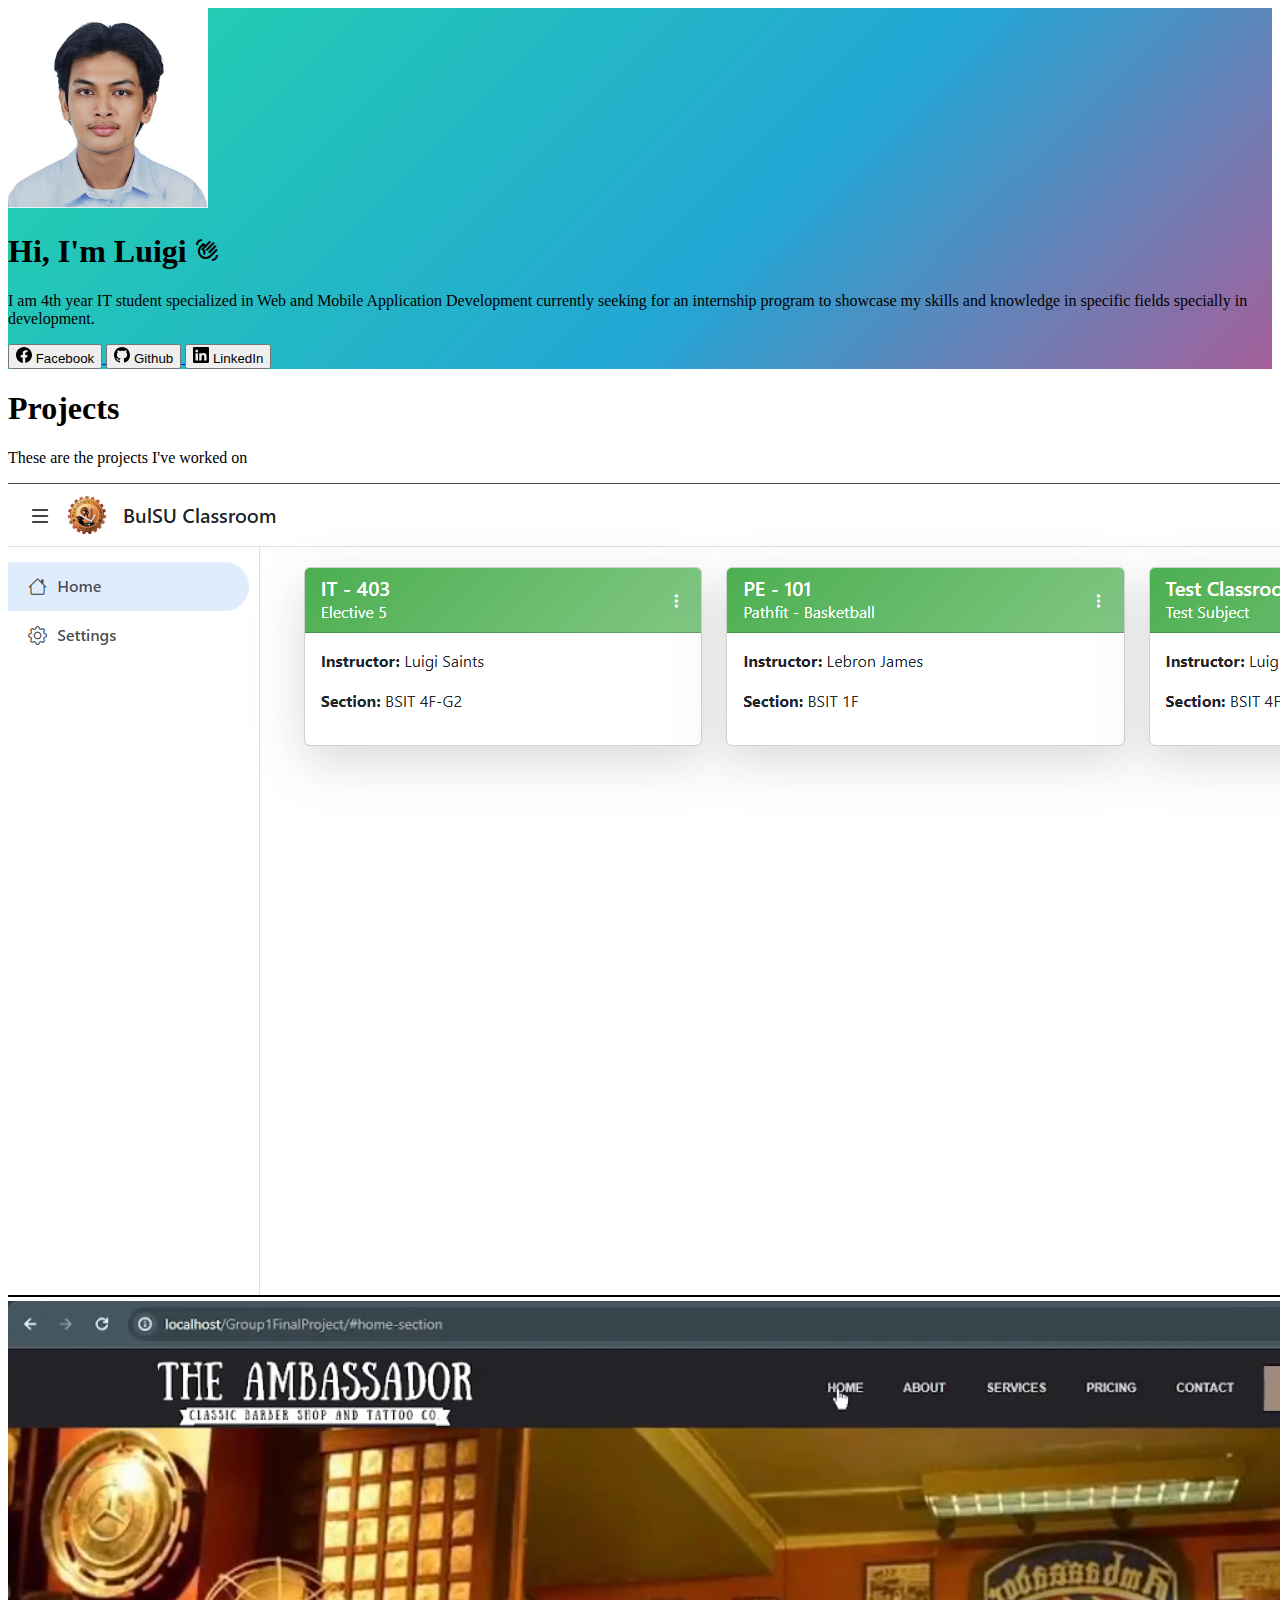
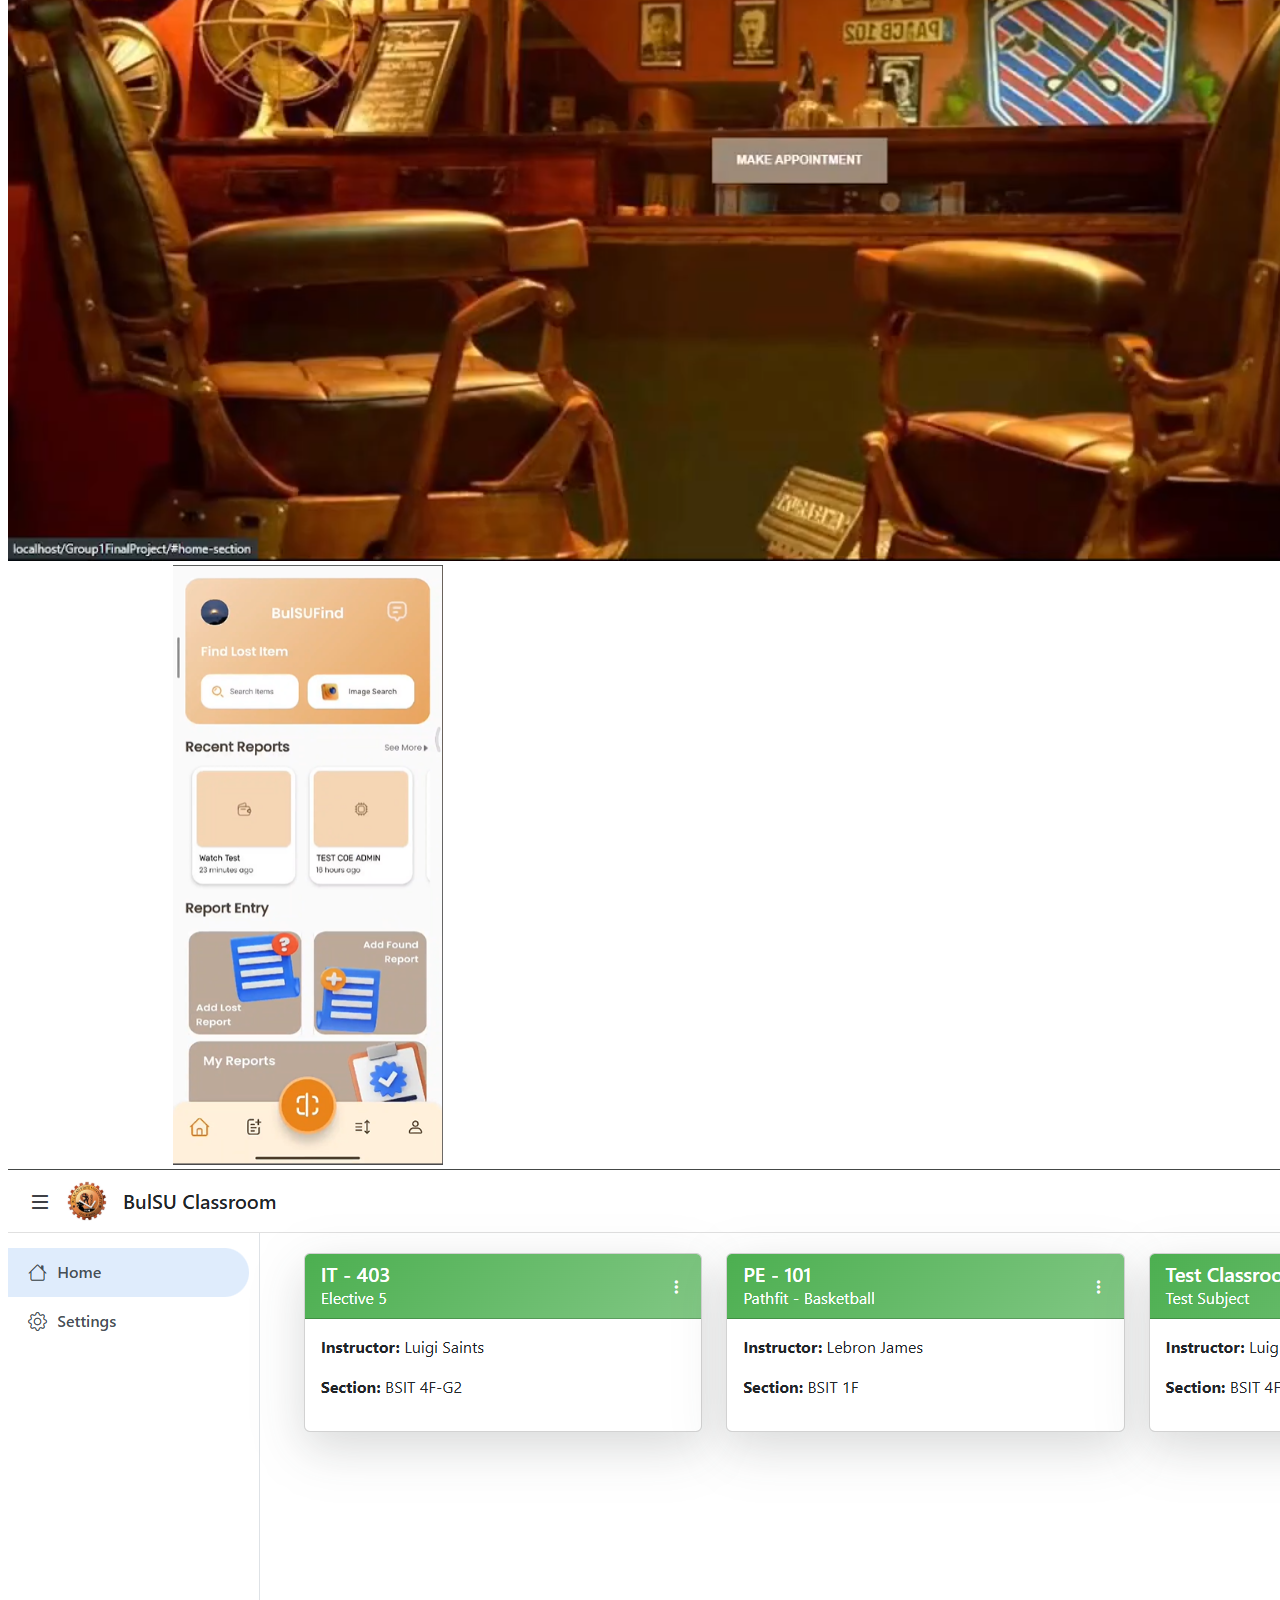
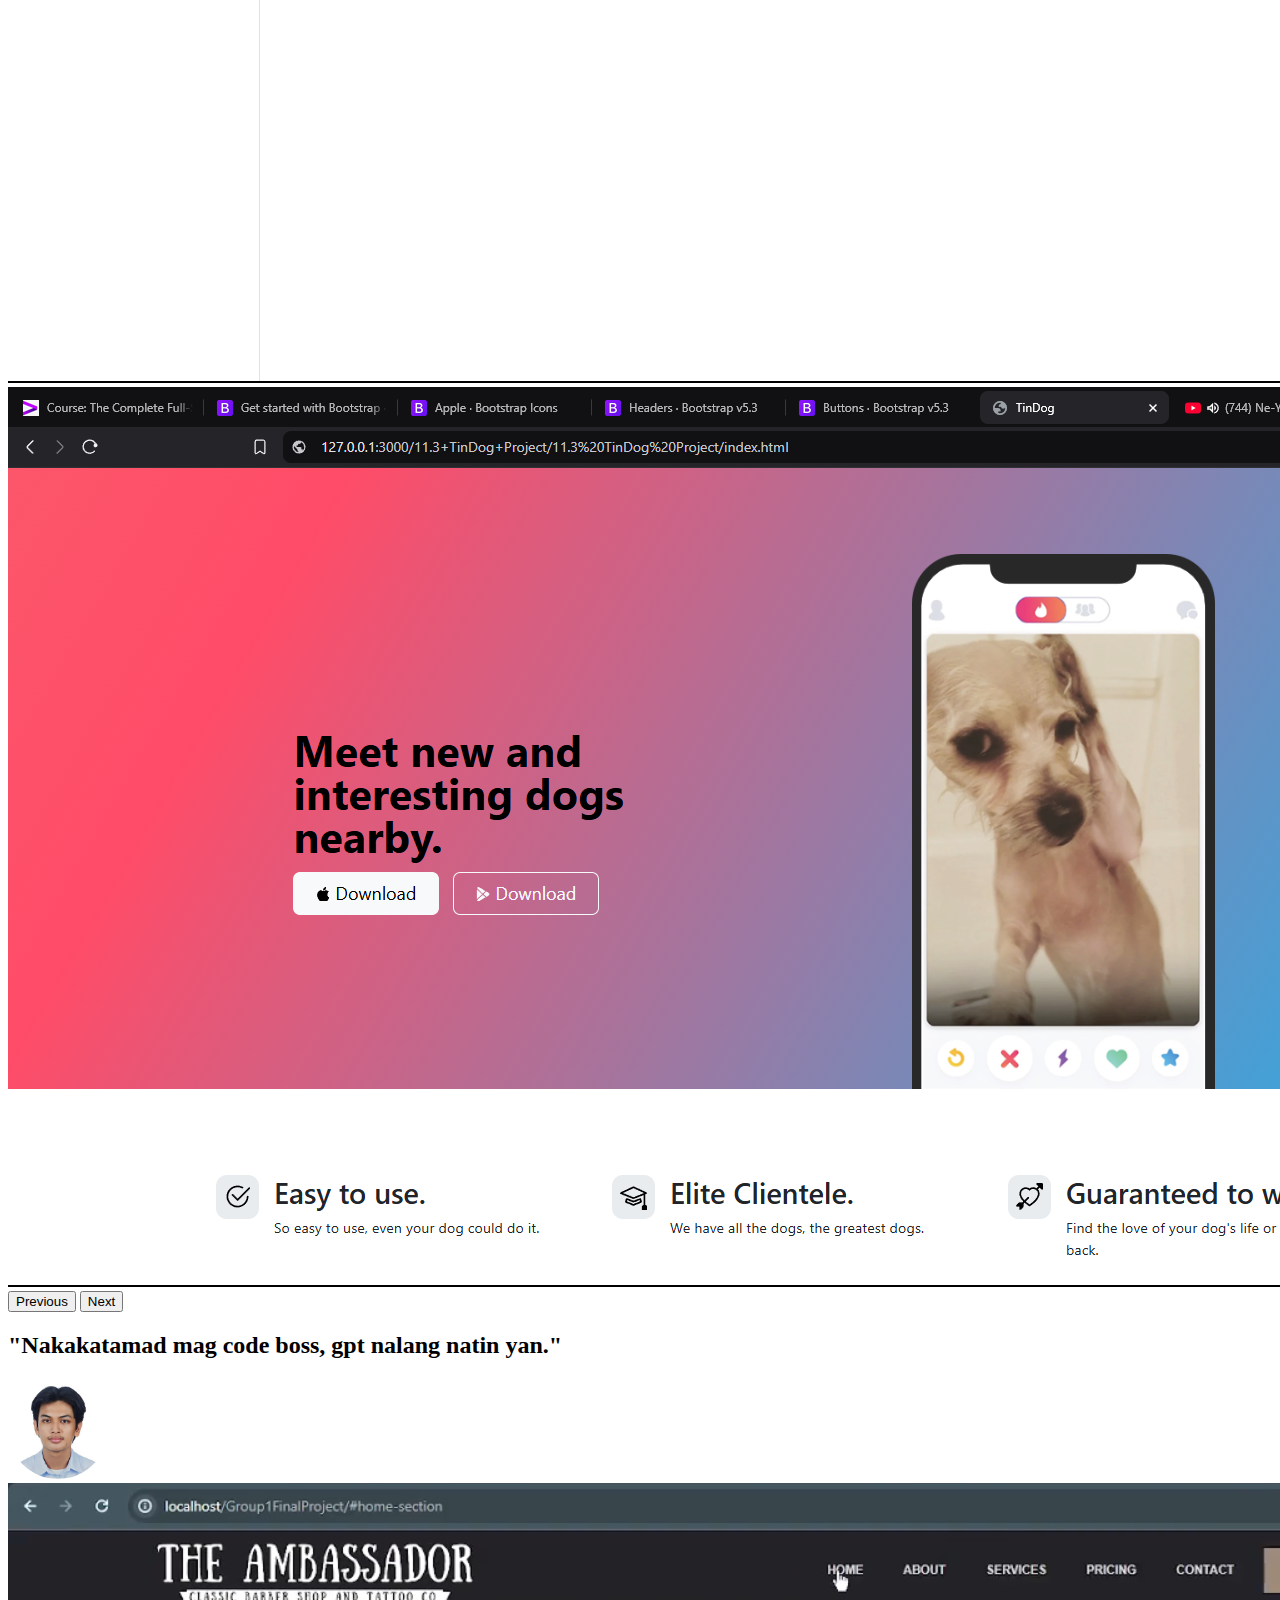
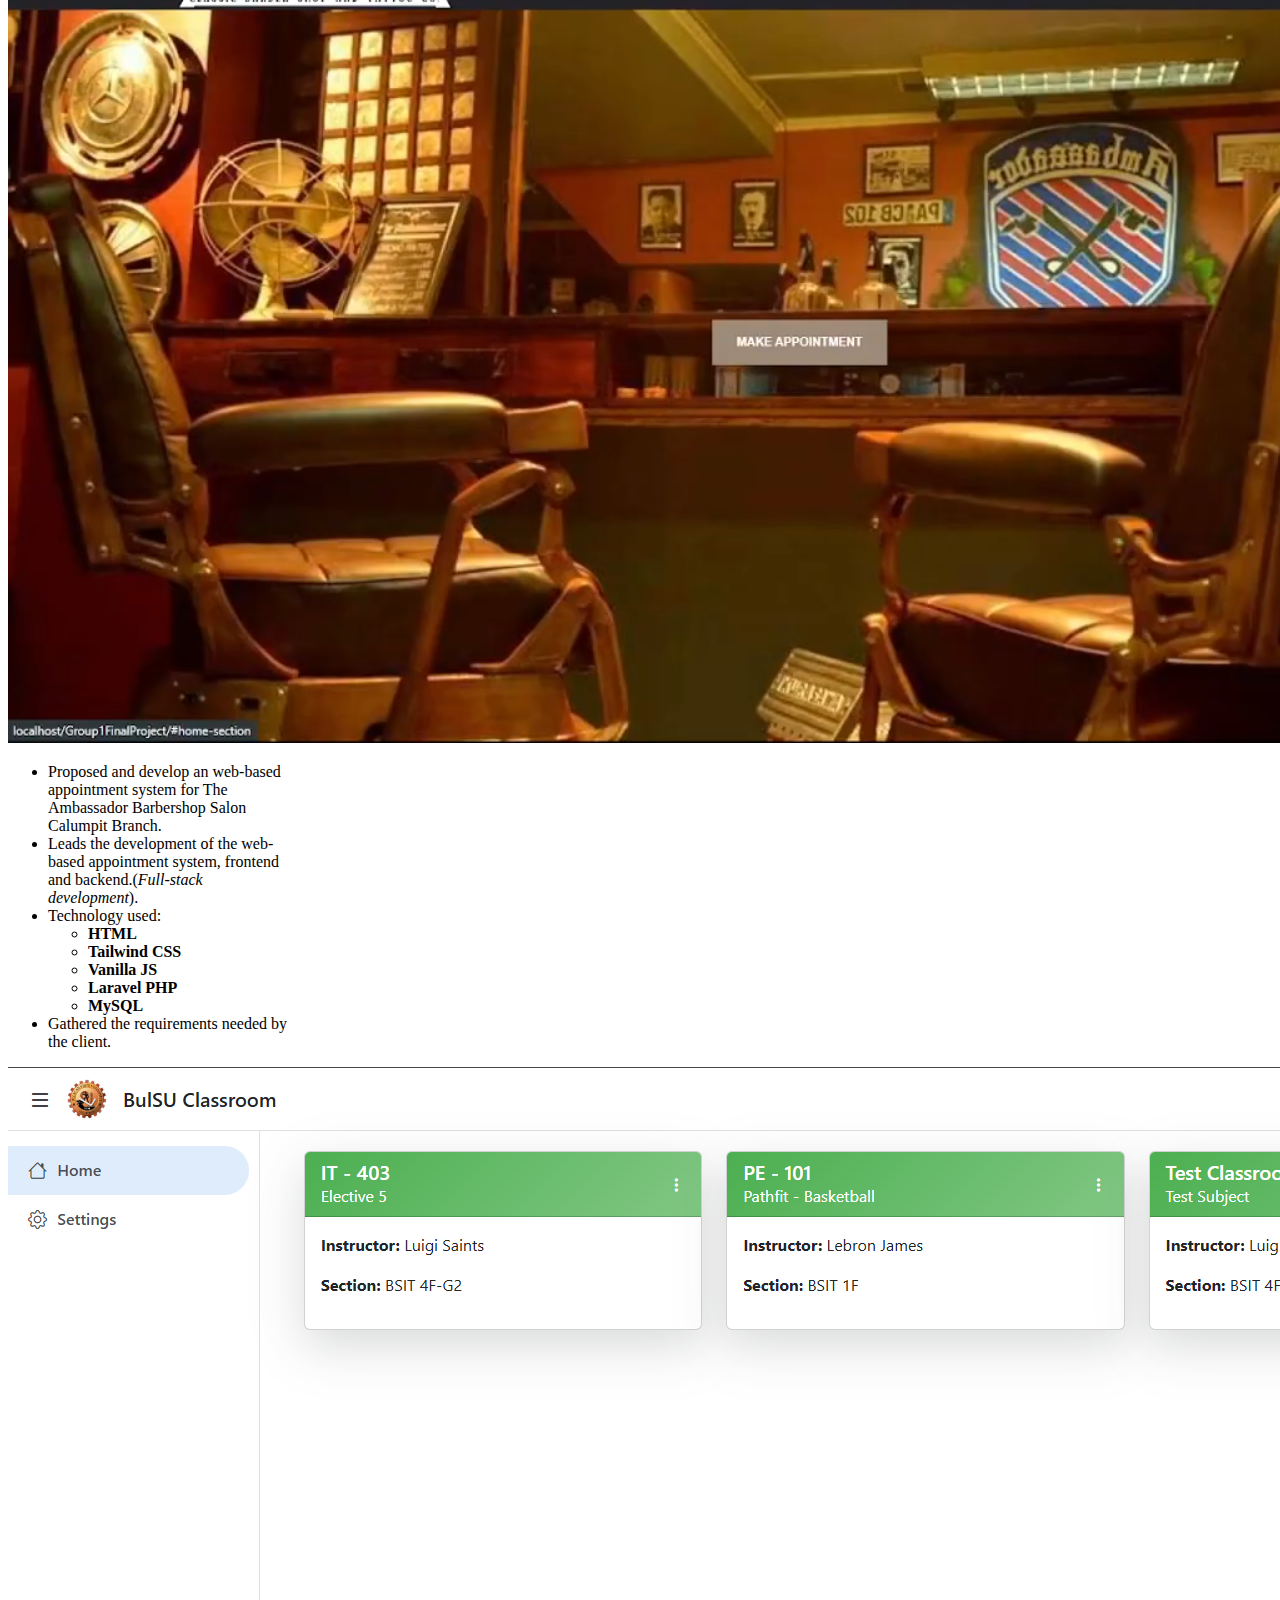
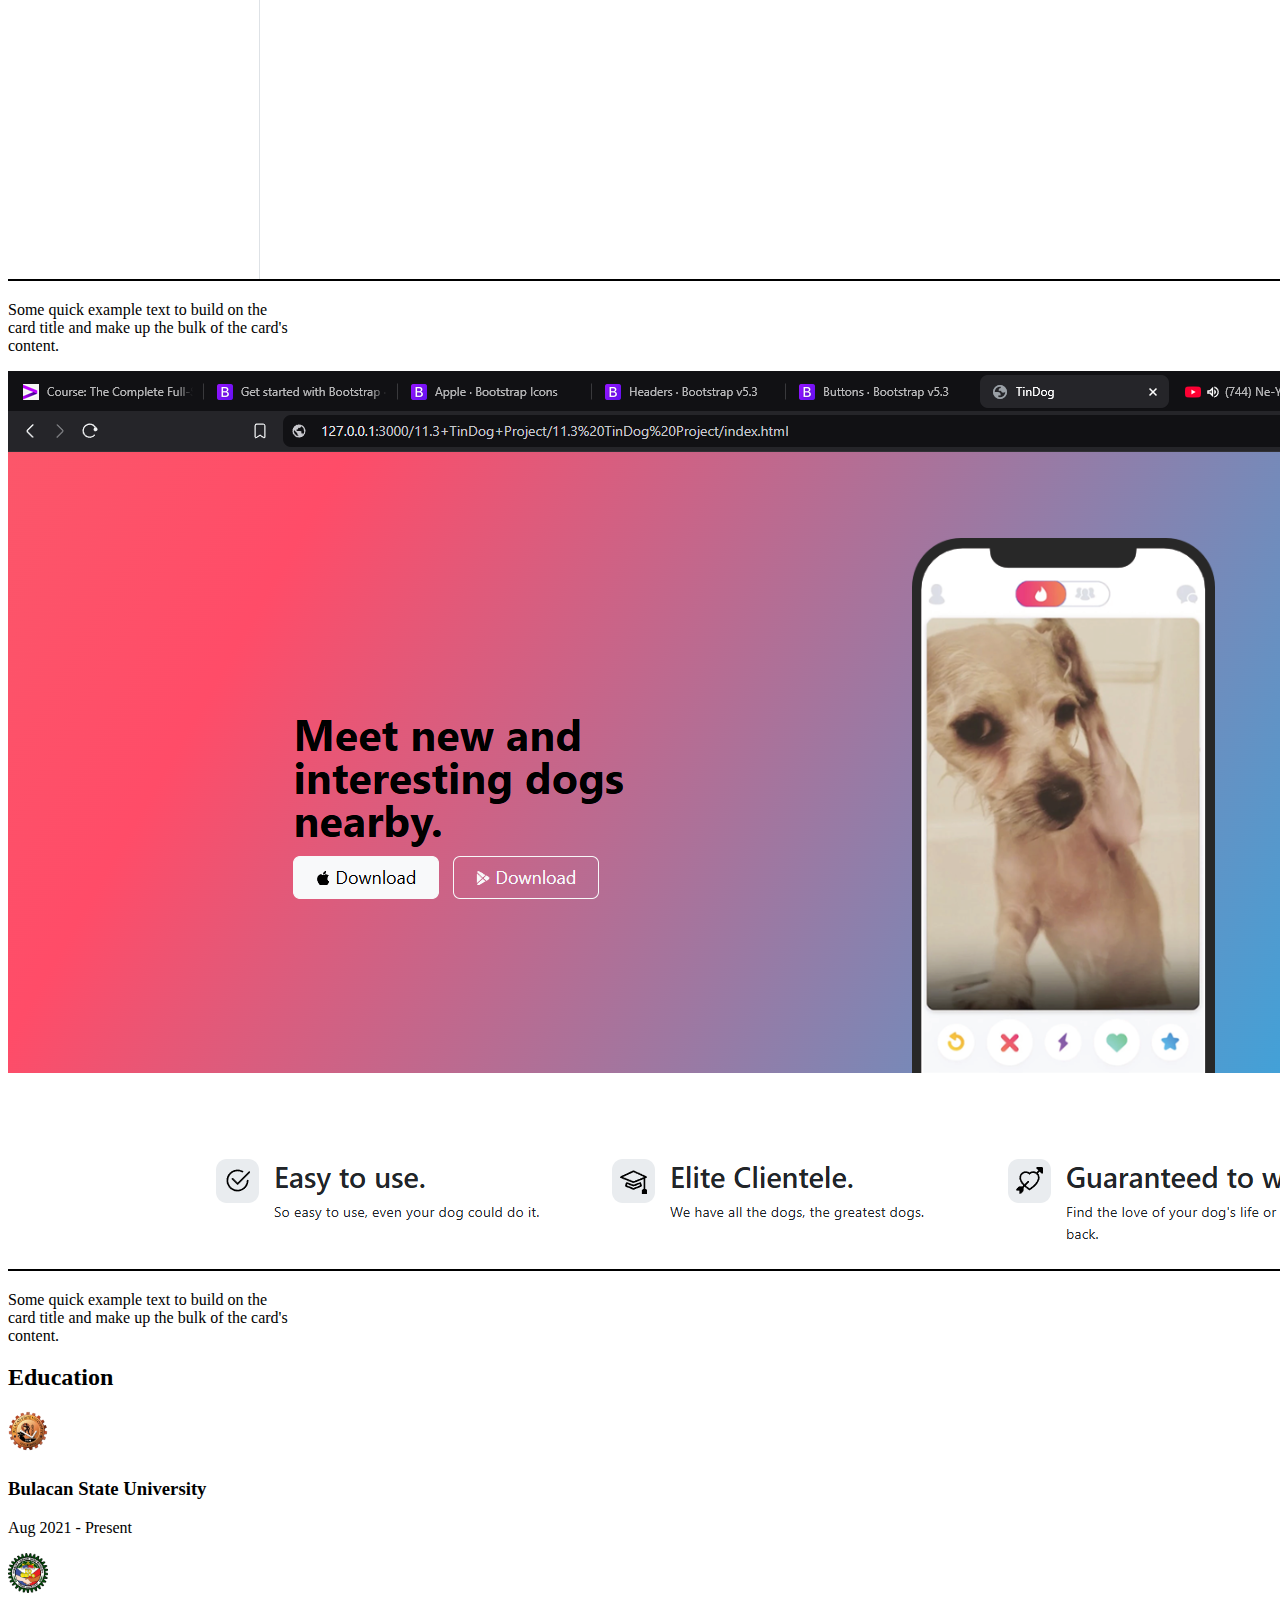
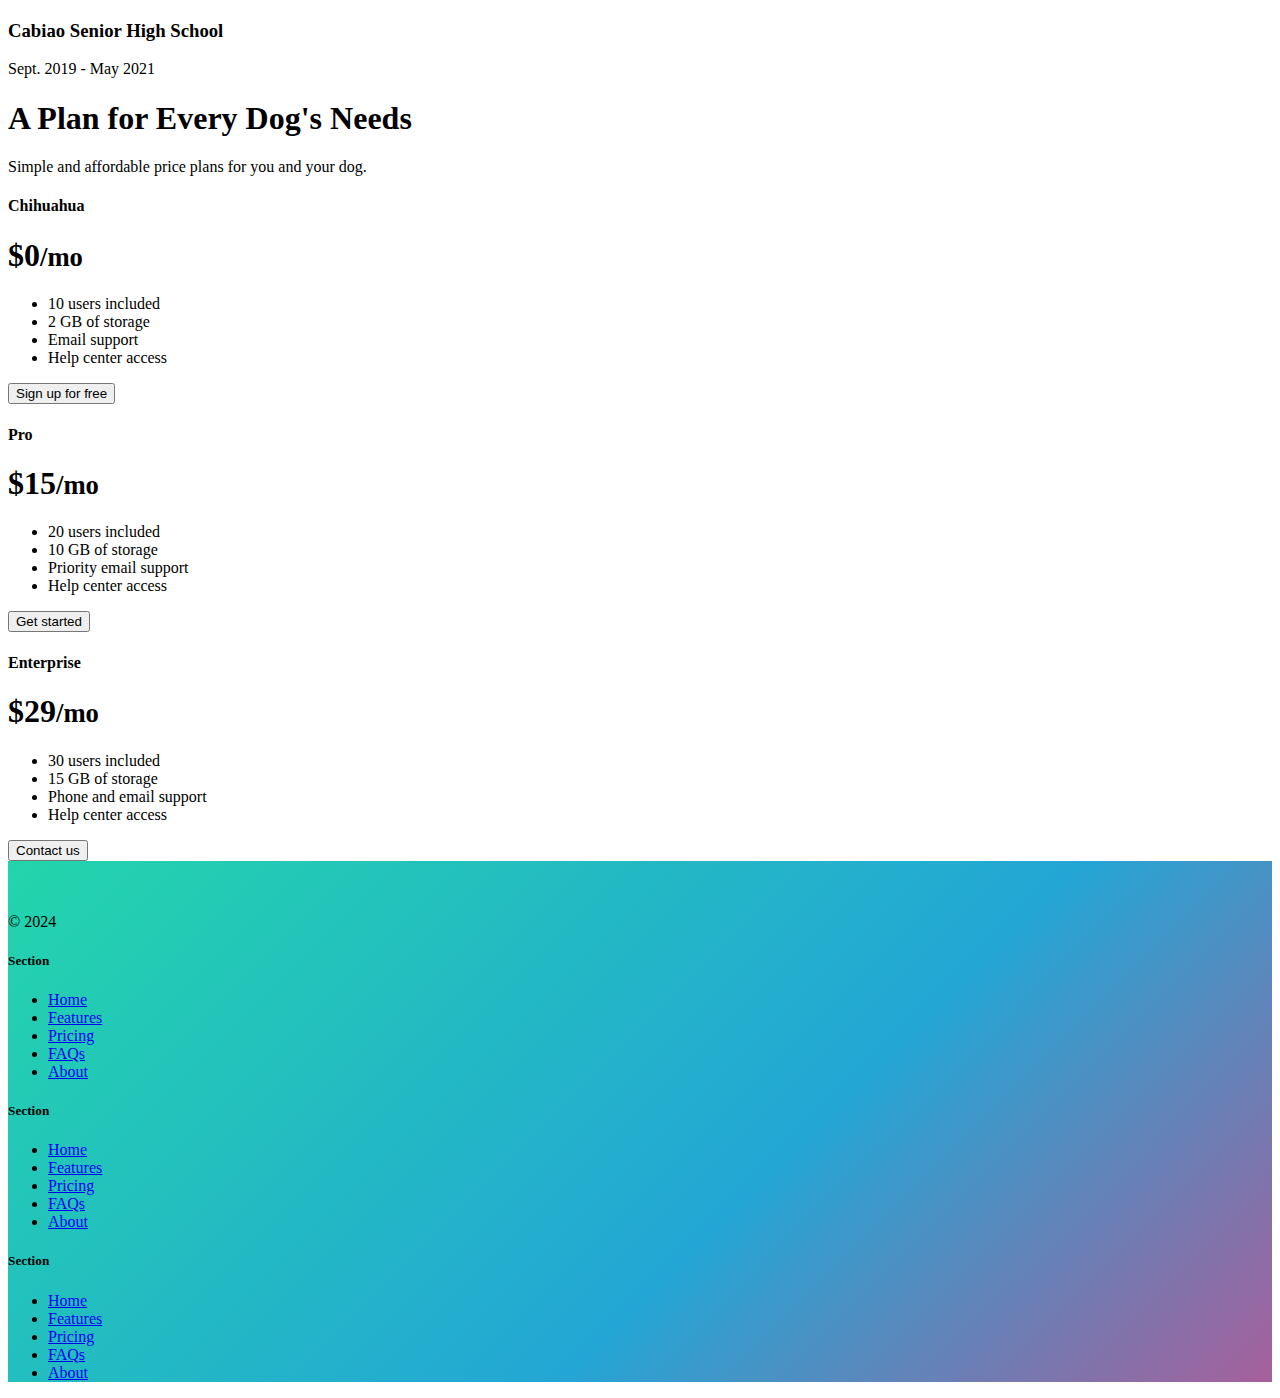
<file: index.html>
<!DOCTYPE html>
<html lang="en">
<head>
    <meta charset="UTF-8">
    <meta name="viewport" content="width=device-width, initial-scale=1.0">
    <title>My Resume</title>
    <link href="https://cdn.jsdelivr.net/npm/bootstrap@5.3.0-alpha2/dist/css/bootstrap.min.css" rel="stylesheet"
    integrity="sha384-aFq/bzH65dt+w6FI2ooMVUpc+21e0SRygnTpmBvdBgSdnuTN7QbdgL+OapgHtvPp" crossorigin="anonymous">
    <link rel="stylesheet" href="https://fonts.googleapis.com/css2?family=Material+Symbols+Outlined:opsz,wght,FILL,GRAD@20..48,100..700,0..1,-50..200&icon_names=waving_hand" />
    <link rel="stylesheet" href="./css/styles.css">
</head>
<body>
    
  <!-- Title -->
  <section id="title" class="gradient-background">

    <div class="container col-xxl-8 px-4 pt-5 pb-5" >
      <div class="row flex-lg-row-reverse align-items-center g-5 py-5 my-5">
        
        <div class="col-10 col-sm-8 col-lg-6">
          <img src="./assets/image/mypic.jpg" class="d-block mx-lg-auto img-fluid rounded-circle" alt="Bootstrap Themes" height="200px" loading="lazy">
        </div>

        <div class="col-lg-6">
          <h1 class="display-5 fw-bold text-body-emphasis lh-1 mb-3">Hi, I'm Luigi <span class="material-symbols-outlined">
            waving_hand
            </span></h1>
            <p class="lead">I am 4th year IT student specialized in Web and Mobile Application Development 
                currently seeking for an internship program to showcase my skills and knowledge 
                in specific fields specially in development.</p>

          <div class="d-grid gap-2 d-md-flex justify-content-md-start">
            
            <a href="https://www.facebook.com/luigisantiago231/" target="_blank"> 
                <button type="button" class="btn btn-outline-light">
                    <svg xmlns="http://www.w3.org/2000/svg" width="16" height="16" fill="currentColor" class="bi bi-facebook mb-1" viewBox="0 0 16 16">
                        <path d="M16 8.049c0-4.446-3.582-8.05-8-8.05C3.58 0-.002 3.603-.002 8.05c0 4.017 2.926 7.347 6.75 7.951v-5.625h-2.03V8.05H6.75V6.275c0-2.017 1.195-3.131 3.022-3.131.876 0 1.791.157 1.791.157v1.98h-1.009c-.993 0-1.303.621-1.303 1.258v1.51h2.218l-.354 2.326H9.25V16c3.824-.604 6.75-3.934 6.75-7.951"></path>
                    </svg>
                    Facebook
                </button>
            </a>

            <a href="https://github.com/Wigibles" target="_blank"> 
                <button type="button" class="btn btn-outline-light">
                    <svg xmlns="http://www.w3.org/2000/svg" width="16" height="16" fill="currentColor" class="bi bi-github mb-1" viewBox="0 0 16 16">
                        <path d="M8 0C3.58 0 0 3.58 0 8c0 3.54 2.29 6.53 5.47 7.59.4.07.55-.17.55-.38 0-.19-.01-.82-.01-1.49-2.01.37-2.53-.49-2.69-.94-.09-.23-.48-.94-.82-1.13-.28-.15-.68-.52-.01-.53.63-.01 1.08.58 1.23.82.72 1.21 1.87.87 2.33.66.07-.52.28-.87.51-1.07-1.78-.2-3.64-.89-3.64-3.95 0-.87.31-1.59.82-2.15-.08-.2-.36-1.02.08-2.12 0 0 .67-.21 2.2.82.64-.18 1.32-.27 2-.27s1.36.09 2 .27c1.53-1.04 2.2-.82 2.2-.82.44 1.1.16 1.92.08 2.12.51.56.82 1.27.82 2.15 0 3.07-1.87 3.75-3.65 3.95.29.25.54.73.54 1.48 0 1.07-.01 1.93-.01 2.2 0 .21.15.46.55.38A8.01 8.01 0 0 0 16 8c0-4.42-3.58-8-8-8"></path>
                    </svg>
                    Github
                </button>
            </a>
            <a href="https://www.linkedin.com/in/luigi-santiago-381897337/" target="_blank">
                <button type="button" class="btn btn-outline-light">
                    <svg xmlns="http://www.w3.org/2000/svg" width="16" height="16" fill="currentColor" class="bi bi-linkedin mb-1" viewBox="0 0 16 16">
                        <path d="M0 1.146C0 .513.526 0 1.175 0h13.65C15.474 0 16 .513 16 1.146v13.708c0 .633-.526 1.146-1.175 1.146H1.175C.526 16 0 15.487 0 14.854zm4.943 12.248V6.169H2.542v7.225zm-1.2-8.212c.837 0 1.358-.554 1.358-1.248-.015-.709-.52-1.248-1.342-1.248S2.4 3.226 2.4 3.934c0 .694.521 1.248 1.327 1.248zm4.908 8.212V9.359c0-.216.016-.432.08-.586.173-.431.568-.878 1.232-.878.869 0 1.216.662 1.216 1.634v3.865h2.401V9.25c0-2.22-1.184-3.252-2.764-3.252-1.274 0-1.845.7-2.165 1.193v.025h-.016l.016-.025V6.169h-2.4c.03.678 0 7.225 0 7.225z"></path>
                    </svg>
                    LinkedIn
                </button>
            </a>
    
          </div>

        </div>
      </div>
    </div>

  </section>

  <section id="pricing" class="pb-2" >

    <div class="pricing-header p-3 pb-md-4 mx-auto text-center my-5">
      <h1 class="display-4 fw-normal text-body-emphasis">Projects</h1>
      <p class="fs-5 text-body-secondary">These are the projects I've worked on </p>
    </div>

    <div class="container pb-5">
        <div id="carouselExampleInterval" class="carousel slide" data-bs-ride="carousel">
            <div class="carousel-inner">
              <div class="carousel-item " data-bs-interval="10000">
                <img src="./assets/image/BulsuClassroom.png" class="d-block w-100" alt="...">
              </div>
              <div class="carousel-item active" data-bs-interval="2000">
                <img src="./assets/image/barbershop.png" class="d-block w-100" alt="...">
              </div>
              <div class="carousel-item">
                <img id="bulsufind" src="./assets/image/BulSUfind.png" class="d-block w-100" alt="...">
              </div>
              <div class="carousel-item">
                <img src="./assets/image/BulsuClassroom.png" class="d-block w-100" alt="...">
              </div>
              <div class="carousel-item">
                <img src="./assets/image/tindog.png" class="d-block w-100" alt="...">
              </div>
            </div>
            <button class="carousel-control-prev" type="button" data-bs-target="#carouselExampleInterval" data-bs-slide="prev">
              <span class="carousel-control-prev-icon" aria-hidden="true"></span>
              <span class="visually-hidden">Previous</span>
            </button>
            <button class="carousel-control-next" type="button" data-bs-target="#carouselExampleInterval" data-bs-slide="next">
              <span class="carousel-control-next-icon" aria-hidden="true"></span>
              <span class="visually-hidden">Next</span>
            </button>
          </div>
      </div>

    </section>

    <!-- Testimonial -->
  <section id="testimonial">
    <div class="p-5 text-center bg-body-tertiary ">
      <div class="container py-5">
        <h2 class="text-body-emphasis">"Nakakatamad mag code boss, gpt nalang natin yan."</h2>
        <div class="text-center">
          <img src="./assets/image/mypic.jpg"  class="profile-img mt-5 mb-2" alt="...">
        </div>
      </div>

        <div class="container d-flex justify-content-center gap-5">
            <div class="card" style="width: 18rem;">
                <img src="./assets/image/barbershop.png" class="card-img-top" alt="...">
                <div class="card-body ">
                <p class="card-text "><ul>
                  <li>Proposed and develop an web-based appointment system for The Ambassador Barbershop Salon Calumpit Branch.</li>
                  <li>Leads the development of the web-based appointment system, frontend and backend.(<i>Full-stack development</i>).</li>
                  <li>Technology used:
                      <ul>
                          <li><b>HTML</b></li>
                          <li><b>Tailwind CSS</b></li>
                          <li><b>Vanilla JS</b></li>
                          <li><b>Laravel PHP</b></li>
                          <li><b>MySQL</b></li>
                      </ul>
                  </li>
                  <li>Gathered the requirements needed by the client.</li>
              </ul></p>
                </div>
            </div>

            <div class="card" style="width: 18rem;">
                <img src="./assets/image/BulsuClassroom.png" class="card-img-top" alt="...">
                <div class="card-body">
                <p class="card-text">Some quick example text to build on the card title and make up the bulk of the card's content.</p>
                </div>
            </div>

            <div class="card" style="width: 18rem;">
                <img src="./assets/image/tindog.png" class="card-img-top" alt="...">
                <div class="card-body">
                <p class="card-text">Some quick example text to build on the card title and make up the bulk of the card's content.</p>
                </div>
            </div>
        </div>

    </div>
  </section>

  <!-- Education -->
  <section id="features" >
    <div class="container mt-1">
        <div class="container px-4 py-5" id="hanging-icons">
            <h2 class="pb-2 border-bottom">Education</h2>
            <div class="row g-4 py-3 row-cols-1 row-cols-lg-2">
              <div class="col d-flex align-items-start">
                <div class="icon-square text-body-emphasis bg-body-secondary d-inline-flex align-items-center justify-content-center fs-4 flex-shrink-0 me-3">
                    <img id="bulsu-pic" src="./assets/image/bulSU-logo.png" alt="BulSU logo">
                </div>
                <div>
                  <h3 class="fs-2 text-body-emphasis">Bulacan State University</h3>
                  <p>Aug 2021 - Present</p>
                </div>
              </div>
              <div class="col d-flex align-items-start">
                <div class="icon-square text-body-emphasis bg-body-secondary d-inline-flex align-items-center justify-content-center fs-4 flex-shrink-0 me-3">
                  <img id="education-pic" src="./assets/image/CSHS.png" alt="">
                </div>
                <div>
                  <h3 class="fs-2 text-body-emphasis">Cabiao Senior High School</h3>
                  <p>Sept. 2019 - May 2021</p>
                </div>
              </div>
            </div>
        </div>
    </div>
    
  </section>

  
  <!-- Pricing -->
  <section class="container">

    <div class="pricing-header p-3 pb-md-4 mx-auto text-center my-5">
      <h1 class="display-4 fw-normal text-body-emphasis">A Plan for Every Dog's Needs</h1>
      <p class="fs-5 text-body-secondary">Simple and affordable price plans for you and your dog.</p>
    </div>

    <div class="row row-cols-1 row-cols-md-3 mb-3 text-center">
      <div class="col">
        <div class="card mb-4 rounded-3 shadow-sm">
          <div class="card-header py-3">
            <h4 class="my-0 fw-normal">Chihuahua</h4>
          </div>
          <div class="card-body">
            <h1 class="card-title pricing-card-title">$0<small class="text-body-secondary fw-light">/mo</small></h1>
            <ul class="list-unstyled mt-3 mb-4">
              <li>10 users included</li>
              <li>2 GB of storage</li>
              <li>Email support</li>
              <li>Help center access</li>
            </ul>
            <button type="button" class="w-100 btn btn-lg btn-outline-dark">Sign up for free</button>
          </div>
        </div>
      </div>

      <div class="col">
        <div class="card mb-4 rounded-3 shadow-sm">
          <div class="card-header py-3">
            <h4 class="my-0 fw-normal">Pro</h4>
          </div>
          <div class="card-body">
            <h1 class="card-title pricing-card-title">$15<small class="text-body-secondary fw-light">/mo</small></h1>
            <ul class="list-unstyled mt-3 mb-4">
              <li>20 users included</li>
              <li>10 GB of storage</li>
              <li>Priority email support</li>
              <li>Help center access</li>
            </ul>
            <button type="button" class="w-100 btn btn-lg btn-dark">Get started</button>
          </div>
        </div>
      </div>
      <div class="col">
        <div class="card mb-4 rounded-3 shadow-sm border-dark">
          <div class="card-header py-3 text-bg-dark border-dark">
            <h4 class="my-0 fw-normal">Enterprise</h4>
          </div>
          <div class="card-body">
            <h1 class="card-title pricing-card-title">$29<small class="text-body-secondary fw-light">/mo</small></h1>
            <ul class="list-unstyled mt-3 mb-4">
              <li>30 users included</li>
              <li>15 GB of storage</li>
              <li>Phone and email support</li>
              <li>Help center access</li>
            </ul>
            <button type="button" class="w-100 btn btn-lg btn-dark">Contact us</button>
          </div>
        </div>
      </div>
    </div>
  </section>
  
  <!-- Footer -->
  <section id="footer" class="gradient-background">
    <div class="container ">
      <footer class="row row-cols-1 row-cols-sm-2 row-cols-md-5 py-5 mt-5 border-top">
        <div class="col mb-3">
          <a href="/" class="d-flex align-items-center mb-3 link-body-emphasis text-decoration-none">
            <svg class="bi me-2" width="40" height="32"><use xlink:href="#bootstrap"></use></svg>
          </a>
          <p class="text-body-secondary">© 2024</p>
        </div>
    
        <div class="col mb-3">
    
        </div>
    
        <div class="col mb-3">
          <h5>Section</h5>
          <ul class="nav flex-column">
            <li class="nav-item mb-2"><a href="#" class="nav-link p-0 text-body-secondary">Home</a></li>
            <li class="nav-item mb-2"><a href="#" class="nav-link p-0 text-body-secondary">Features</a></li>
            <li class="nav-item mb-2"><a href="#" class="nav-link p-0 text-body-secondary">Pricing</a></li>
            <li class="nav-item mb-2"><a href="#" class="nav-link p-0 text-body-secondary">FAQs</a></li>
            <li class="nav-item mb-2"><a href="#" class="nav-link p-0 text-body-secondary">About</a></li>
          </ul>
        </div>
    
        <div class="col mb-3">
          <h5>Section</h5>
          <ul class="nav flex-column">
            <li class="nav-item mb-2"><a href="#" class="nav-link p-0 text-body-secondary">Home</a></li>
            <li class="nav-item mb-2"><a href="#" class="nav-link p-0 text-body-secondary">Features</a></li>
            <li class="nav-item mb-2"><a href="#" class="nav-link p-0 text-body-secondary">Pricing</a></li>
            <li class="nav-item mb-2"><a href="#" class="nav-link p-0 text-body-secondary">FAQs</a></li>
            <li class="nav-item mb-2"><a href="#" class="nav-link p-0 text-body-secondary">About</a></li>
          </ul>
        </div>
    
        <div class="col mb-3">
          <h5>Section</h5>
          <ul class="nav flex-column">
            <li class="nav-item mb-2"><a href="#" class="nav-link p-0 text-body-secondary">Home</a></li>
            <li class="nav-item mb-2"><a href="#" class="nav-link p-0 text-body-secondary">Features</a></li>
            <li class="nav-item mb-2"><a href="#" class="nav-link p-0 text-body-secondary">Pricing</a></li>
            <li class="nav-item mb-2"><a href="#" class="nav-link p-0 text-body-secondary">FAQs</a></li>
            <li class="nav-item mb-2"><a href="#" class="nav-link p-0 text-body-secondary">About</a></li>
          </ul>
        </div>
      </footer>
    </div>
    
  </section>

  <script src="https://cdn.jsdelivr.net/npm/bootstrap@5.3.3/dist/js/bootstrap.bundle.min.js" integrity="sha384-YvpcrYf0tY3lHB60NNkmXc5s9fDVZLESaAA55NDzOxhy9GkcIdslK1eN7N6jIeHz" crossorigin="anonymous"></script>
</body>
    
</body>
</html>
</file>
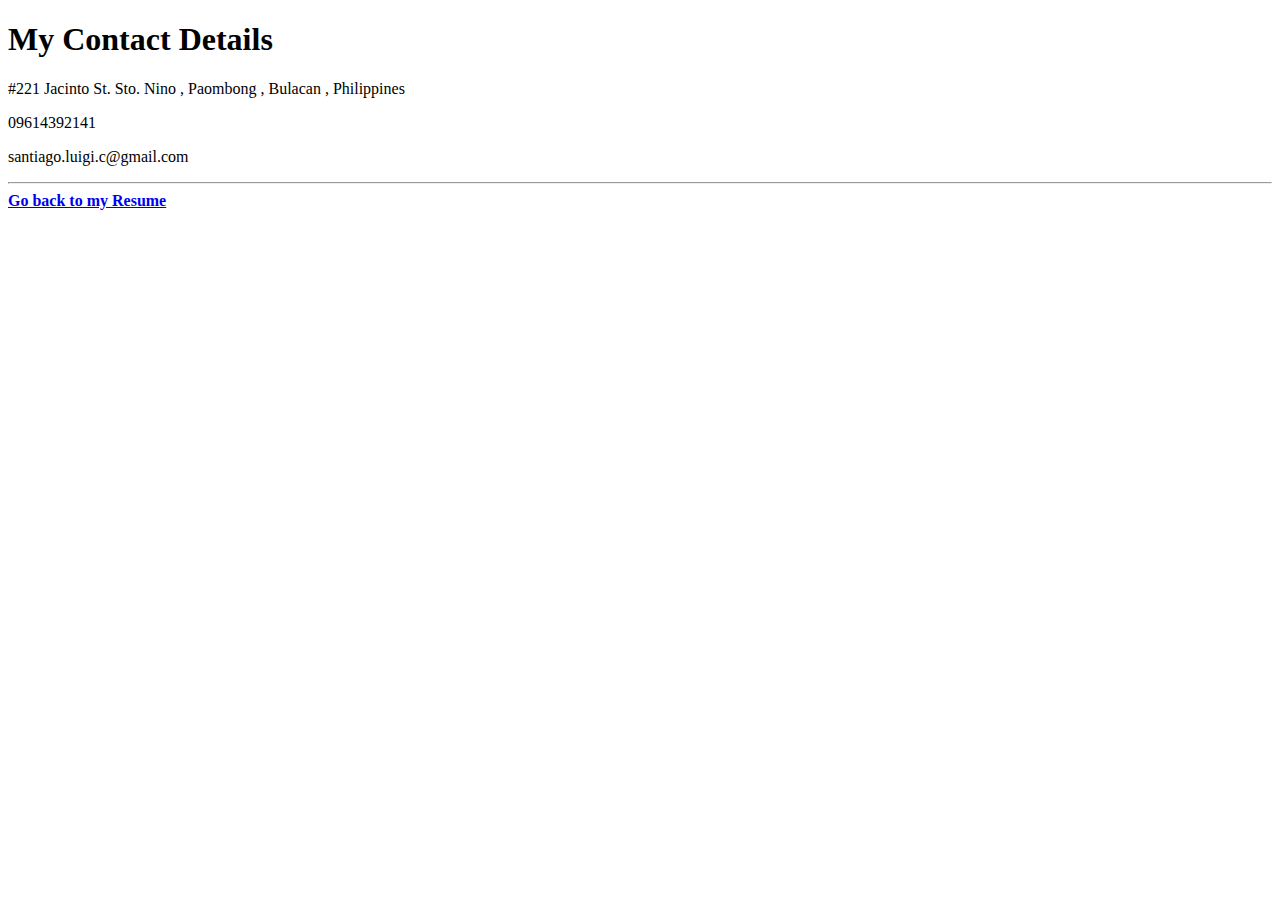
<file: contact.html>
<!DOCTYPE html>
<html lang="en">
<head>
    <meta charset="UTF-8">
    <meta name="viewport" content="width=device-width, initial-scale=1.0">
    <title>Contact Me</title>
</head>
<body>
    <h1>My Contact Details</h1>
    <p>#221 Jacinto St. Sto. Nino , Paombong , Bulacan , Philippines</p>
    <p>09614392141</p>
    <p>santiago.luigi.c@gmail.com</p>
    <hr />
    <a href="./index.html"><b>Go back to my Resume</b></a>
    
</body>
</html>
</file>
<file: css/styles.css>
.gradient-background {
    background: linear-gradient(-45deg, #ee7752, #e73c7e, #23a6d5, #23d5ab);
    background-size: 180% 180%;
    animation: gradient-animation 15s ease infinite;
  }

  
  @keyframes gradient-animation {
    0% {
      background-position: 0% 50%;
    }
    50% {
      background-position: 100% 50%;
    }
    100% {
      background-position: 0% 50%;
    }
  }
  
  .icon-square {
    width: 3rem;
    height: 3rem;
    border-radius: 0.75rem;
  }
  
  .profile-img {
    height: 100px;
    border-radius: 50%;
  }


.material-symbols-outlined {
  font-variation-settings:
  'FILL' 0,
  'wght' 400,
  'GRAD' 0,
  'opsz' 24
}

#education-pic{
    height: 40px;
}

#bulsu-pic{
    height: 40px;
    
}

#bulsufind {
    height: 600px;
    width: 600px;
    object-fit:scale-down;
}
</file>
